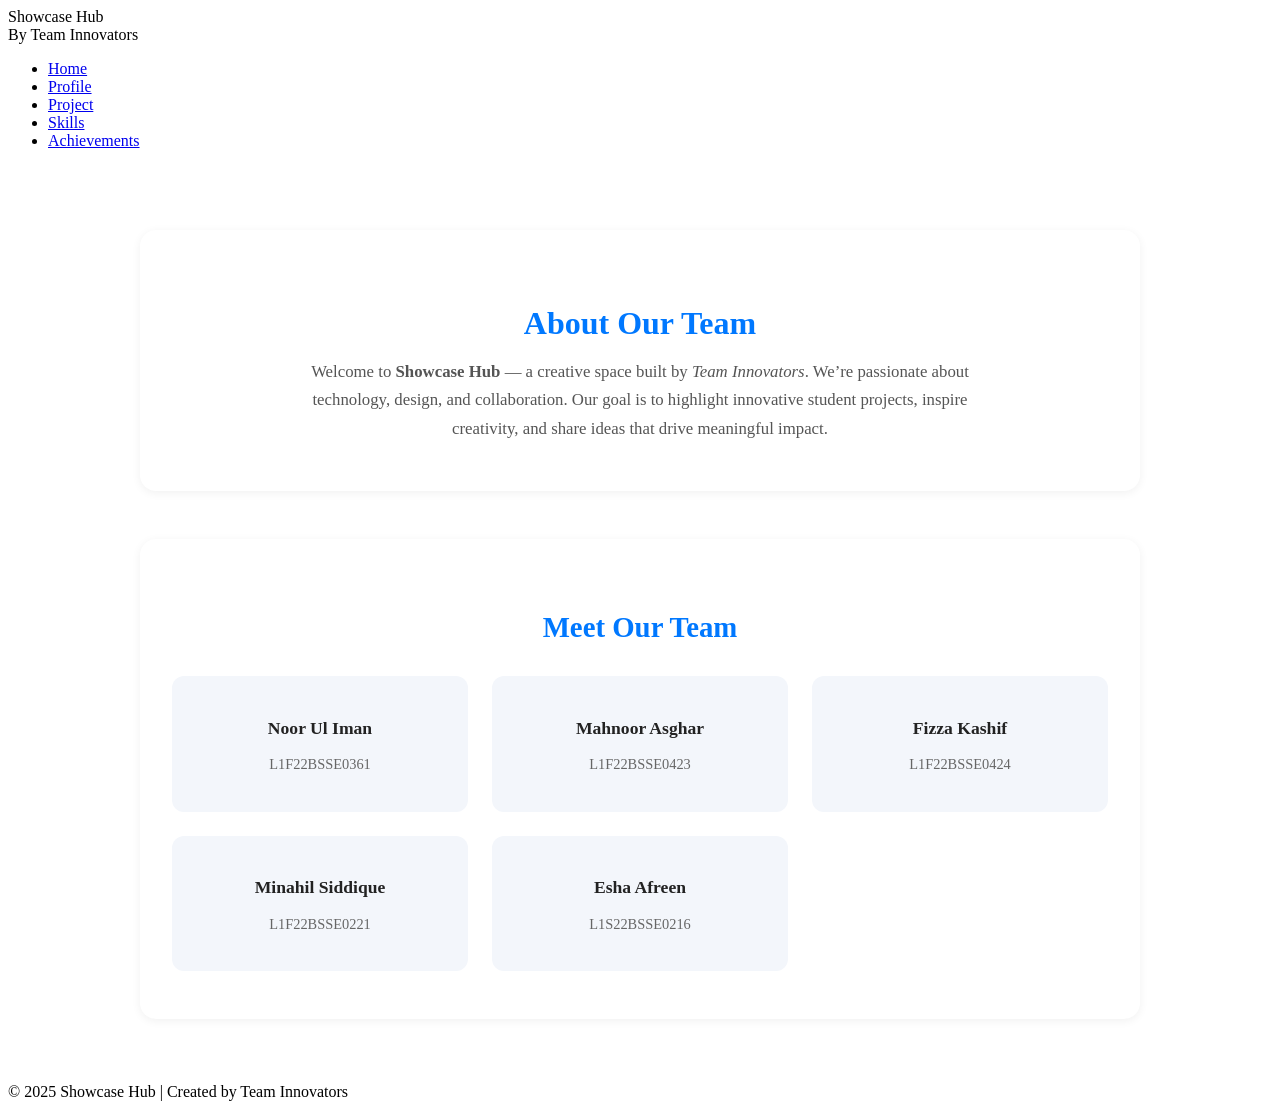
<file: src/index.html>
<!DOCTYPE html>
<html lang="en">
<head>
  <meta charset="UTF-8" />
  <meta name="viewport" content="width=device-width, initial-scale=1.0" />
  <link rel="stylesheet" href="../styles/styles.css">
  <link rel="stylesheet" href="../styles/index.css">
  <title>Showcase Hub</title>
</head>
<body>

  <!-- Header -->
  <header>
    <div>
      <div class="logo">Showcase Hub</div>
      <div class="group-name">By Team Innovators</div>
    </div>
    <nav>
      <ul>
        <li><a href="index.html">Home</a></li>
        <li><a href="profile.html">Profile</a></li>
        <li><a href="project.html">Project</a></li>
        <li><a href="skills.html">Skills</a></li>
        <li><a href="achievements.html">Achievements</a></li>
      </ul>
    </nav>
  </header>

  <!-- About Section -->
  <main>
    <div class="about-section">
      <h2>About Our Team</h2>
      <p>
        Welcome to <strong>Showcase Hub</strong> — a creative space built by <em>Team Innovators</em>.
        We’re passionate about technology, design, and collaboration. Our goal is to highlight
        innovative student projects, inspire creativity, and share ideas that drive meaningful impact.
      </p>
    </div>

    <!-- Team Members Section -->
    <div class="team-section">
      <h2>Meet Our Team</h2>
      <div class="team-members">
        <div class="member">
          <h3>Noor Ul Iman</h3>
          <p>L1F22BSSE0361</p>
        </div>
        <div class="member">
          <h3>Mahnoor Asghar</h3>
          <p>L1F22BSSE0423</p>
        </div>
        <div class="member">
          <h3>Fizza Kashif</h3>
          <p>L1F22BSSE0424</p>
        </div>
        <div class="member">
          <h3>Minahil Siddique</h3>
          <p>L1F22BSSE0221</p>
        </div>
        <div class="member">
          <h3>Esha Afreen</h3>
          <p>L1S22BSSE0216</p>
        </div>
      </div>
    </div>
  </main>

  <!-- Footer -->
  <footer>
    © 2025 Showcase Hub | Created by Team Innovators
  </footer>

</body>
</html>
</file>
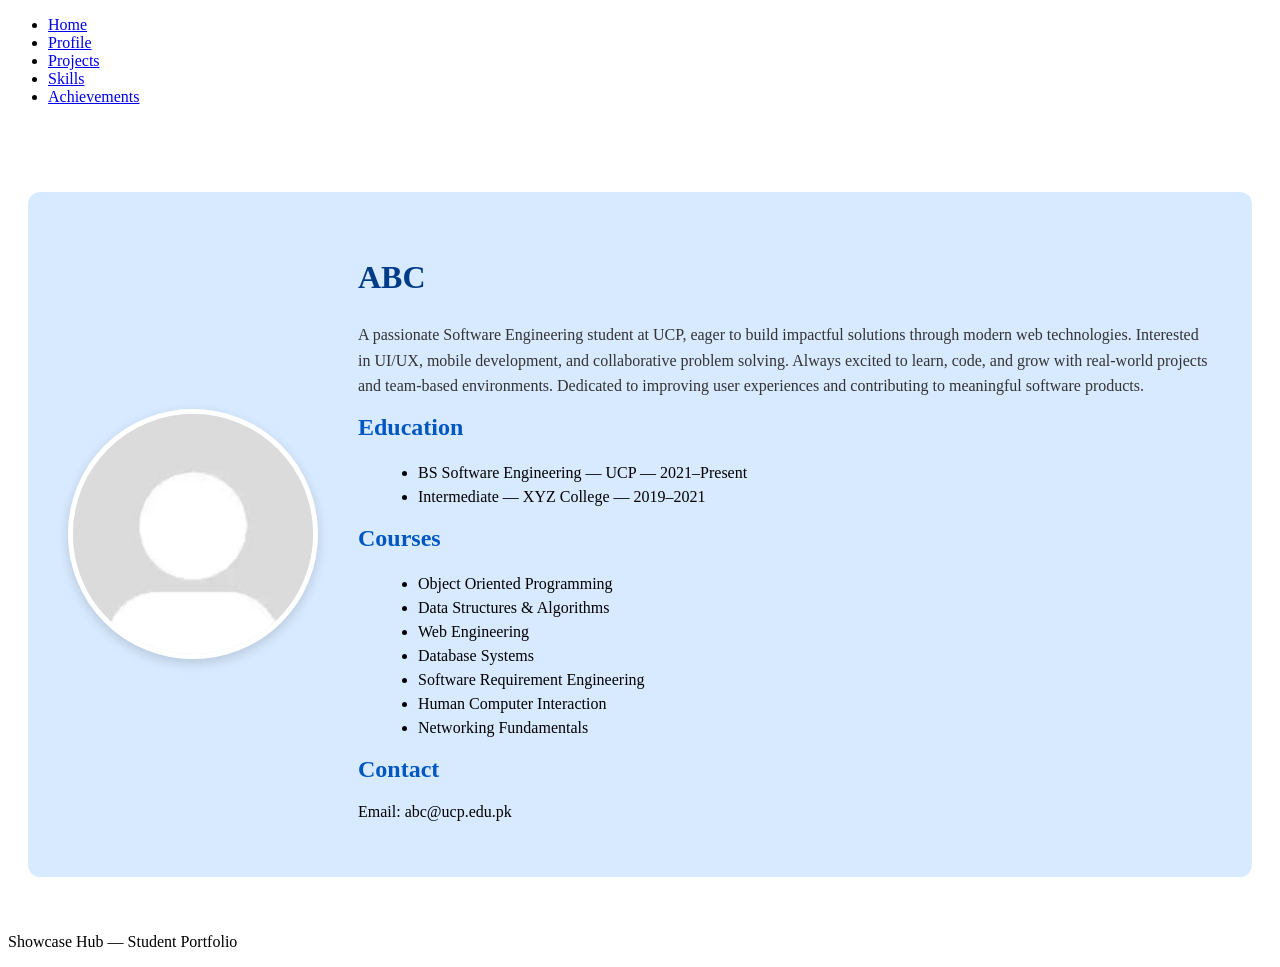
<file: src/Profile.html>
<!doctype html>
<html lang="en">
<head>
  <meta charset="utf-8" />
  <meta name="viewport" content="width=device-width,initial-scale=1" />
  <title>Profile — Showcase Hub</title>

  <!-- Shared & personal CSS -->
  <link rel="stylesheet" href="../styles/styles.css">
  <link rel="stylesheet" href="../styles/profilestyles.css">
</head>

<body>
<header>
  <nav>
    <ul>
      <li><a href="index.html">Home</a></li>
      <li><a href="profile.html" class="active">Profile</a></li>
      <li><a href="projects.html">Projects</a></li>
      <li><a href="skills.html">Skills</a></li>
      <li><a href="achievements.html">Achievements</a></li>
    </ul>
  </nav>
</header>

<main class="profile-page container">
  <section class="profile-card">

    <div class="profile-photo">
      <img src="./assets/profilepic.jfif" alt="Student Photo">
    </div>

 <div class="profile-info">
  <h1>ABC</h1>
  <p class="bio">
    A passionate Software Engineering student at UCP, eager to build impactful solutions
    through modern web technologies. Interested in UI/UX, mobile development, and 
    collaborative problem solving. Always excited to learn, code, and grow with 
    real-world projects and team-based environments. Dedicated to improving 
    user experiences and contributing to meaningful software products.
  </p>

  <h2>Education</h2>
  <ul>
    <li>BS Software Engineering — UCP — 2021–Present</li>
    <li>Intermediate — XYZ College — 2019–2021</li>
  </ul>

  <h2>Courses</h2>
  <ul>
    <li>Object Oriented Programming</li>
    <li>Data Structures & Algorithms</li>
    <li>Web Engineering</li>
    <li>Database Systems</li>
    <li>Software Requirement Engineering</li>
    <li>Human Computer Interaction</li>
    <li>Networking Fundamentals</li>
  </ul>

  <h2>Contact</h2>
  <p>Email: abc@ucp.edu.pk</p>
</div>

  </section>
</main>

<footer class="site-footer">
  <p>Showcase Hub — Student Portfolio</p>
</footer>

</body>
</html>
</file>
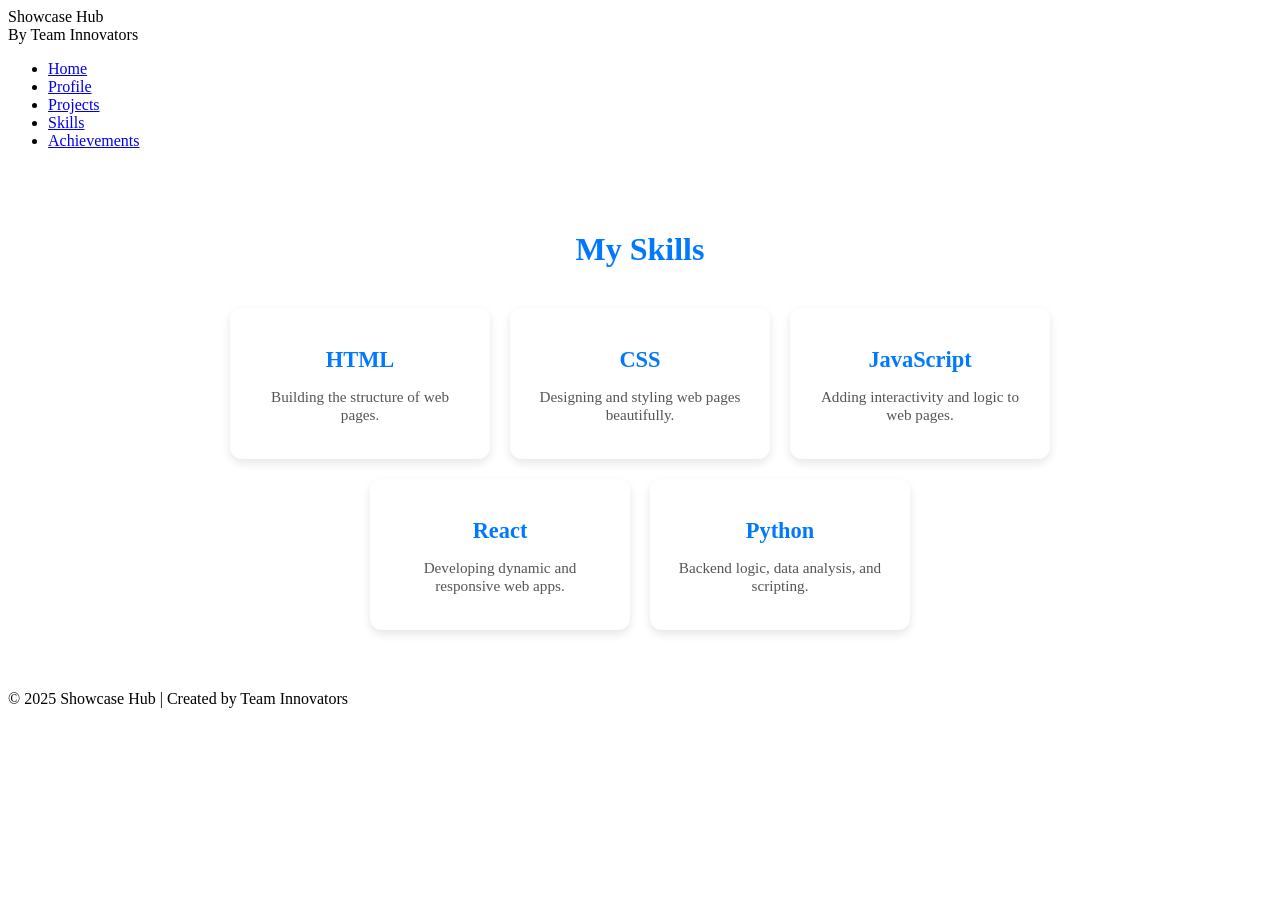
<file: src/skills.html>
<!DOCTYPE html>
<html lang="en">
<head>
  <meta charset="UTF-8" />
  <meta name="viewport" content="width=device-width, initial-scale=1.0" />
  <title>Skills | Showcase Hub</title>

 <link rel="stylesheet" href="../styles/styles.css">
<link rel="stylesheet" href="../styles/skilss.css">

</head>
<body>
  <!-- Header -->
  <header>
    <div>
      <div class="logo">Showcase Hub</div>
      <div class="group-name">By Team Innovators</div>
    </div>
    <nav>
      <ul>
        <li><a href="index.html">Home</a></li>
        <li><a href="profile.html">Profile</a></li>
        <li><a href="projects.html">Projects</a></li>
        <li><a href="skills.html" class="active">Skills</a></li>
        <li><a href="achievements.html">Achievements</a></li>
      </ul>
    </nav>
  </header>

  <!-- Main Content -->
  <main class="skills-container">
    <h1>My Skills</h1>

    <div class="skill-card">
      <h2>HTML</h2>
      <p>Building the structure of web pages.</p>
    </div>

    <div class="skill-card">
      <h2>CSS</h2>
      <p>Designing and styling web pages beautifully.</p>
    </div>

    <div class="skill-card">
      <h2>JavaScript</h2>
      <p>Adding interactivity and logic to web pages.</p>
    </div>

    <div class="skill-card">
      <h2>React</h2>
      <p>Developing dynamic and responsive web apps.</p>
    </div>

    <div class="skill-card">
      <h2>Python</h2>
      <p>Backend logic, data analysis, and scripting.</p>
    </div>
  </main>

  <!-- Footer -->
  <footer>
    © 2025 Showcase Hub | Created by Team Innovators
  </footer>
</body>
</html>
</file>
<file: styles/styles.css>
<header>
    <div>
      <div class="logo">Showcase Hub</div>
      <div class="group-name">By Team Innovators</div>
    </div>
    <nav>
      <ul>
        <li><a href="index.html">Home</a></li>
        <li><a href="profile.html">Profile</a></li>
        <li><a href="project.html">Project</a></li>
        <li><a href="skills.html">Skills</a></li>
        <li><a href="achievements.html">Achievements</a></li>
      </ul>
    </nav> </header><footer>
    © 2025 Showcase Hub | Created by Team Innovators
  </footer>
</file>
<file: styles/index.css>
/* --- Main Section --- */
    main {
      flex: 1;
      padding: 4rem 3rem;
      max-width: 1000px;
      margin: 0 auto;
    }

    .about-section {
      background: white;
      border-radius: 16px;
      box-shadow: 0 2px 10px rgba(0,0,0,0.06);
      padding: 3rem;
      text-align: center;
      transition: transform 0.3s ease;
    }

    .about-section:hover {
      transform: translateY(-3px);
    }

    .about-section h2 {
      font-size: 2rem;
      color: #0078ff;
      margin-bottom: 1rem;
    }

    .about-section p {
      color: #555;
      line-height: 1.7;
      font-size: 1.05rem;
      max-width: 700px;
      margin: 0 auto;
    }

    /* --- Team Section --- */
    .team-section {
      margin-top: 3rem;
      background: white;
      border-radius: 16px;
      box-shadow: 0 2px 10px rgba(0,0,0,0.06);
      padding: 3rem 2rem;
      text-align: center;
    }

    .team-section h2 {
      color: #0078ff;
      font-size: 1.8rem;
      margin-bottom: 2rem;
    }

    .team-members {
      display: grid;
      grid-template-columns: repeat(auto-fit, minmax(220px, 1fr));
      gap: 1.5rem;
      justify-content: center;
    }

    .member {
      background: #f3f6fb;
      border-radius: 12px;
      padding: 1.5rem;
      transition: all 0.3s ease;
    }

    .member:hover {
      background: #e9f3ff;
      transform: translateY(-4px);
    }

    .member h3 {
      font-size: 1.1rem;
      color: #222;
    }

    .member p {
      font-size: 0.9rem;
      color: #666;
      margin-top: 0.3rem;
    }

    /* --- Responsive --- */
    @media (max-width: 768px) {
      main {
        padding: 2rem;
      }
    }
</file>
<file: styles/profilestyles.css>
/* Profile page specific styles only */

.profile-page {
  display: flex;
  justify-content: center;
  align-items: center;
  padding: 40px 20px;
}

.profile-card {
  width: 100%; /* full width */
  max-width: none; /* remove any restriction */
  display: flex;
  justify-content: center;
  align-items: center;
  gap: 40px;
  background: #d8eaff;
  padding: 40px;
  border-radius: 12px;
  margin-top: 30px;
}

.profile-photo {
  display: flex;
  justify-content: center;
  align-items: center;
}

.profile-photo img {
  width: 240px;
  height: 240px;
  object-fit: cover;
  border-radius: 50%;
  border: 5px solid white;
  box-shadow: 0 4px 12px rgba(0,0,0,0.15);
}

.profile-info h1 {
  font-size: 2rem;
  color: #003b88;
}

.profile-info h2 {
  margin-top: 15px;
  color: #0057c2;
}

.profile-info .bio {
  margin-top: 10px;
  margin-bottom: 15px;
  line-height: 1.6;
  color: #333;
}

.profile-info ul {
  margin-left: 20px;
  line-height: 1.5;
}

/* Responsive for mobile */
@media (max-width: 700px) {
  .profile-card {
    flex-direction: column;
    text-align: center;
  }

  .profile-photo img {
    width: 200px;
    height: 200px;
  }
}
</file>
<file: styles/skilss.css>
/* ===============================
   skills.css — Page-Specific Styles
   =============================== */

/* ---------- HEADER ---------- */


/* ---------- SKILLS SECTION ---------- */
.skills-container {
  display: flex;
  flex-wrap: wrap;
  justify-content: center;
  gap: 20px;
  margin: 40px auto;
  max-width: 1000px;
  padding: 20px;
  text-align: center;
}

.skills-container h1 {
  width: 100%;
  font-size: 2rem;
  color:#0078ff;
  margin-bottom: 20px;
}

.skill-card {
  background-color: #fff;
  border-radius: 12px;
  box-shadow: 0 4px 10px rgba(0, 0, 0, 0.1);
  width: 220px;
  text-align: center;
  padding: 20px;
  transition: all 0.3s ease;
}

.skill-card:hover {
  transform: translateY(-6px);
  box-shadow: 0 6px 16px rgba(0, 0, 0, 0.2);
}

.skill-card h2 {
  color:#0078ff;
  margin-bottom: 10px;
  font-size: 1.4rem;
}

.skill-card p {
  color: #555;
  font-size: 0.95rem;
}

/* ---------- FOOTER ---------- */


/* ---------- RESPONSIVE DESIGN ---------- */
@media (max-width: 768px) {
  nav ul {
    flex-wrap: wrap;
    gap: 15px;
  }

  .skills-container {
    flex-direction: column;
    align-items: center;
  }

  .skill-card {
    width: 80%;
  }
}
</file>
